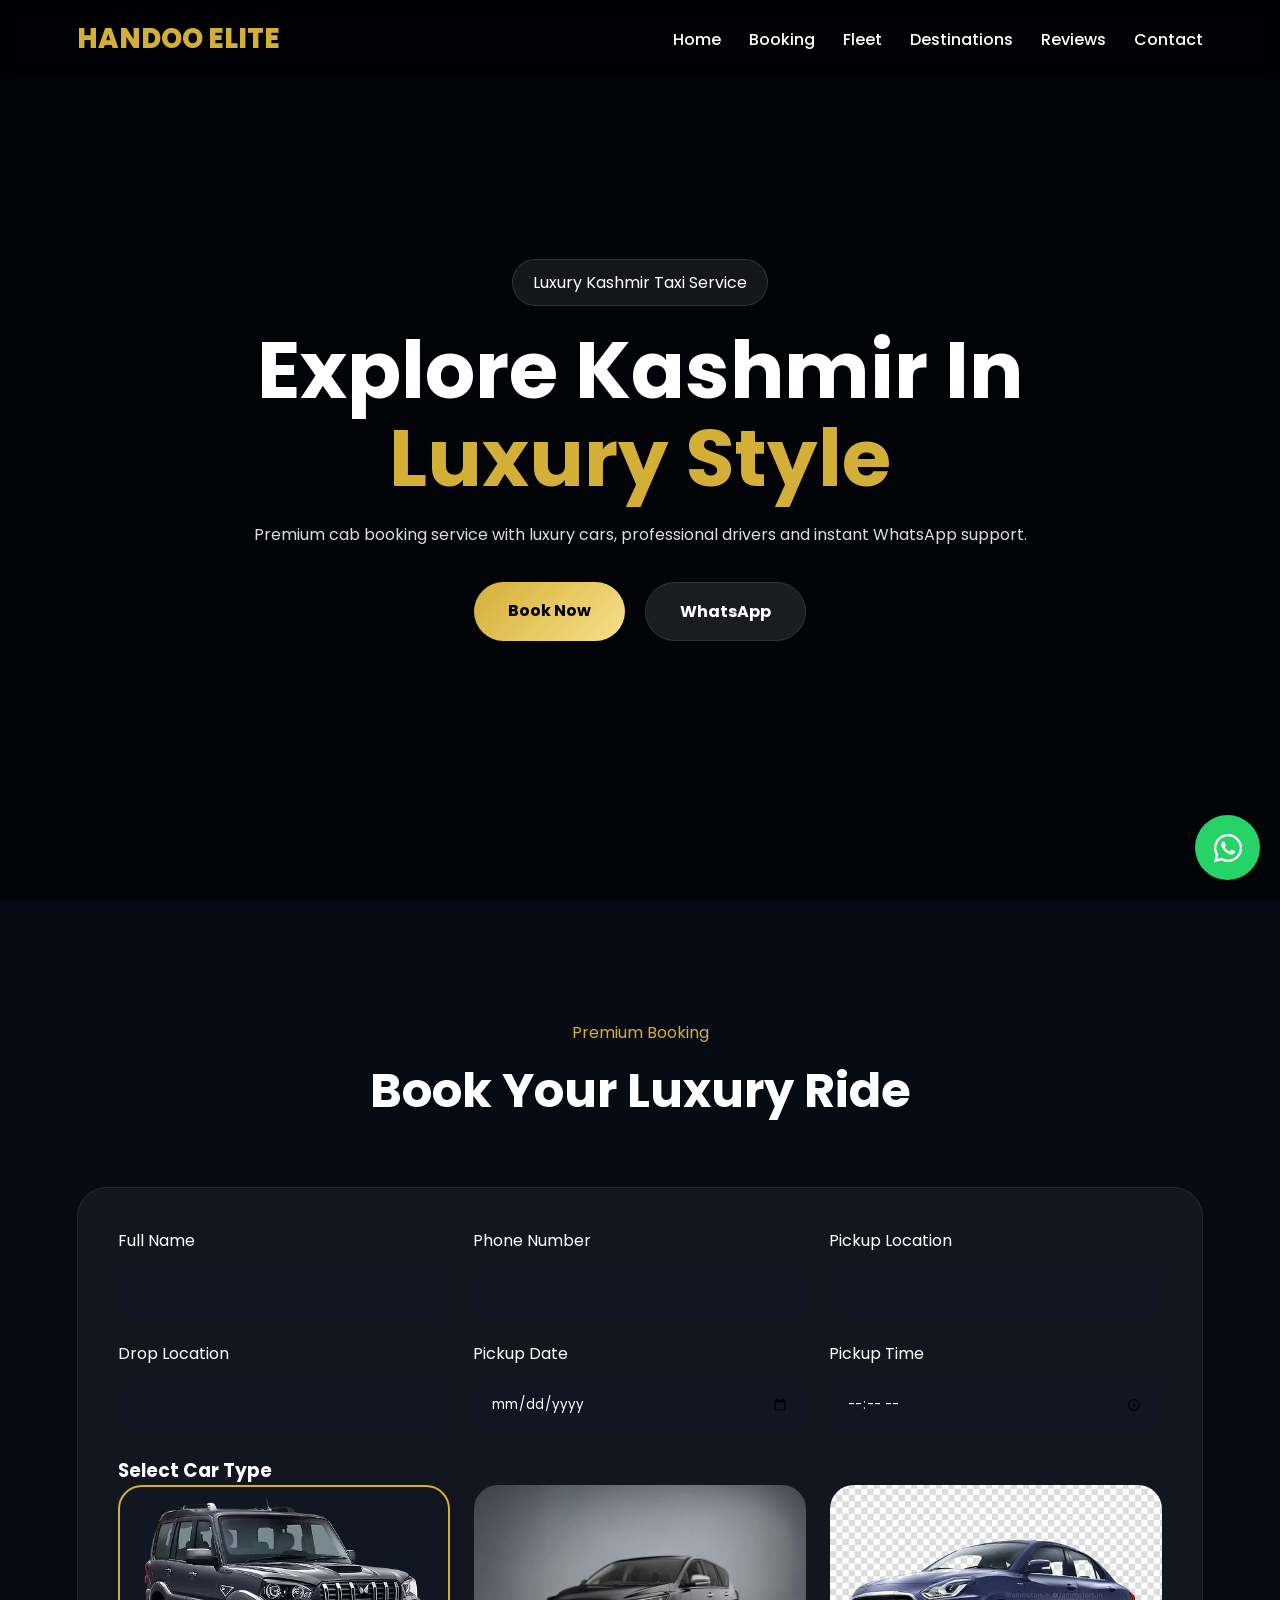
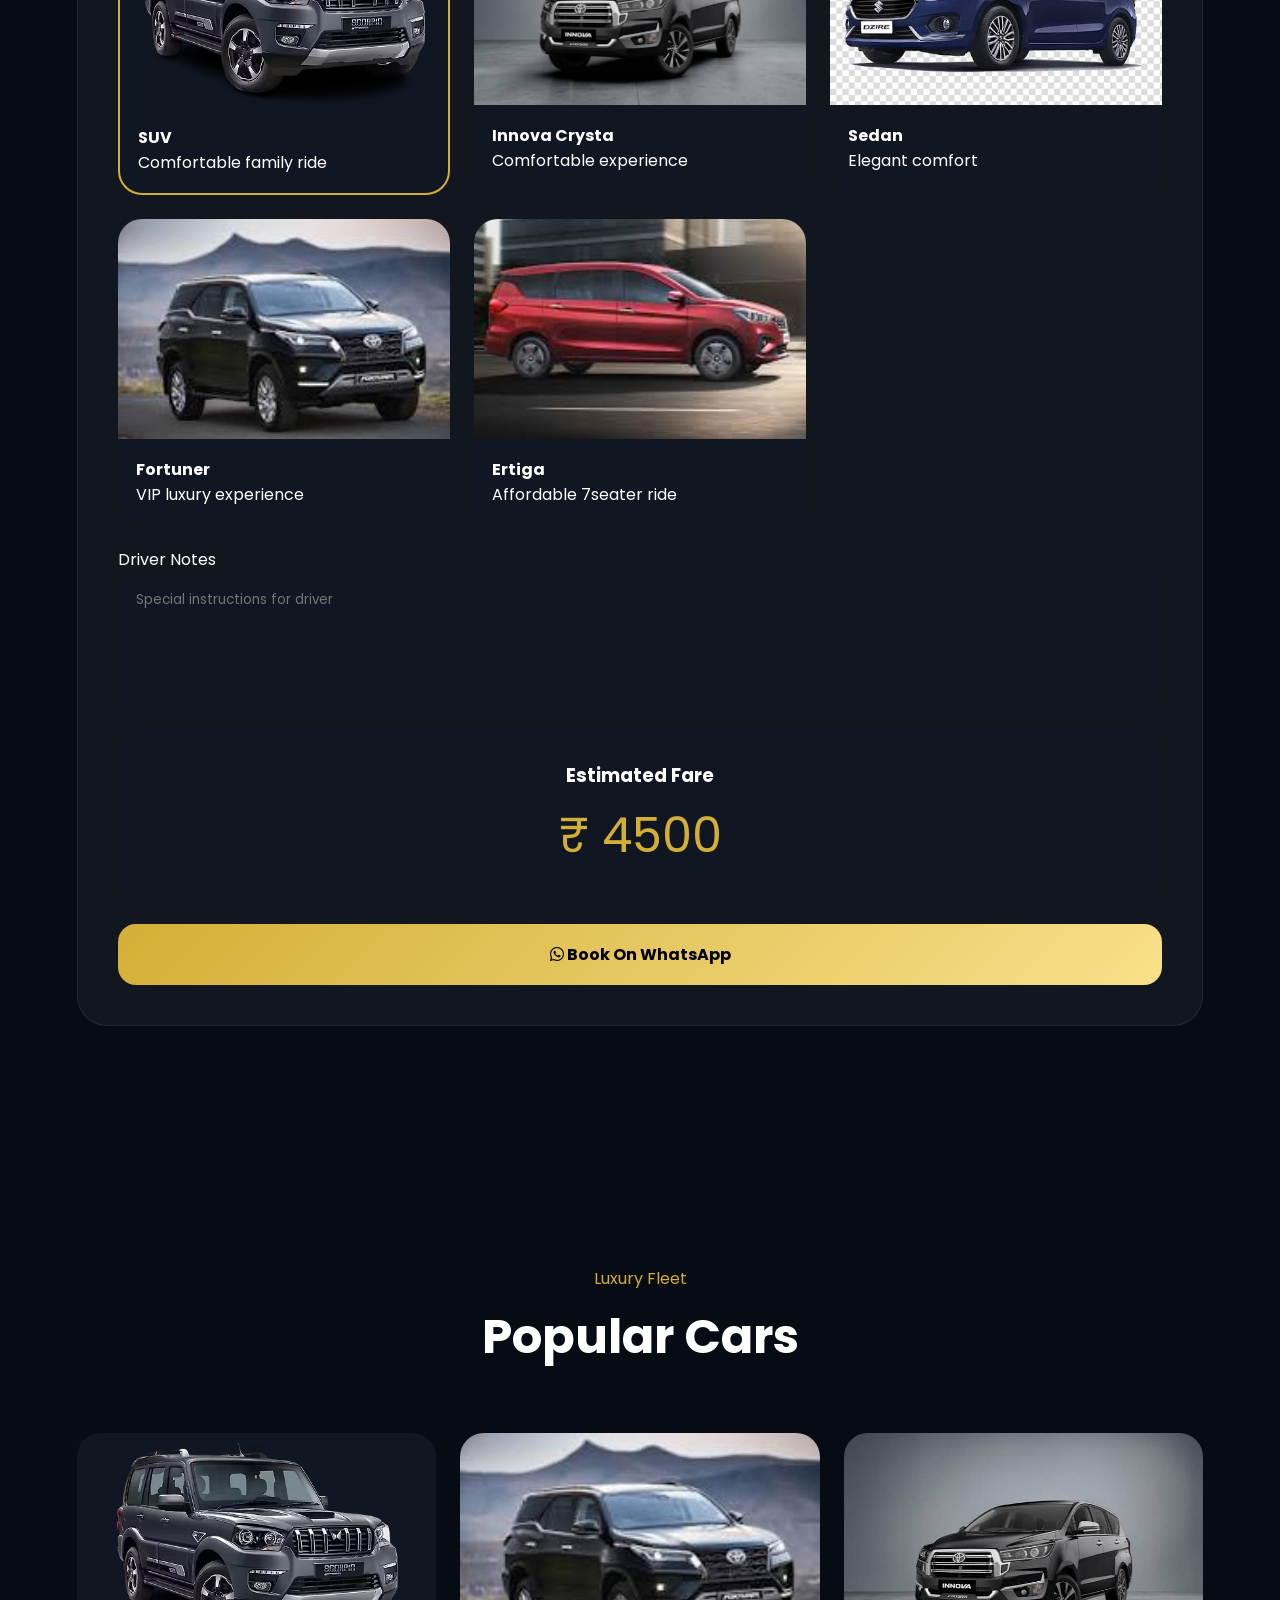
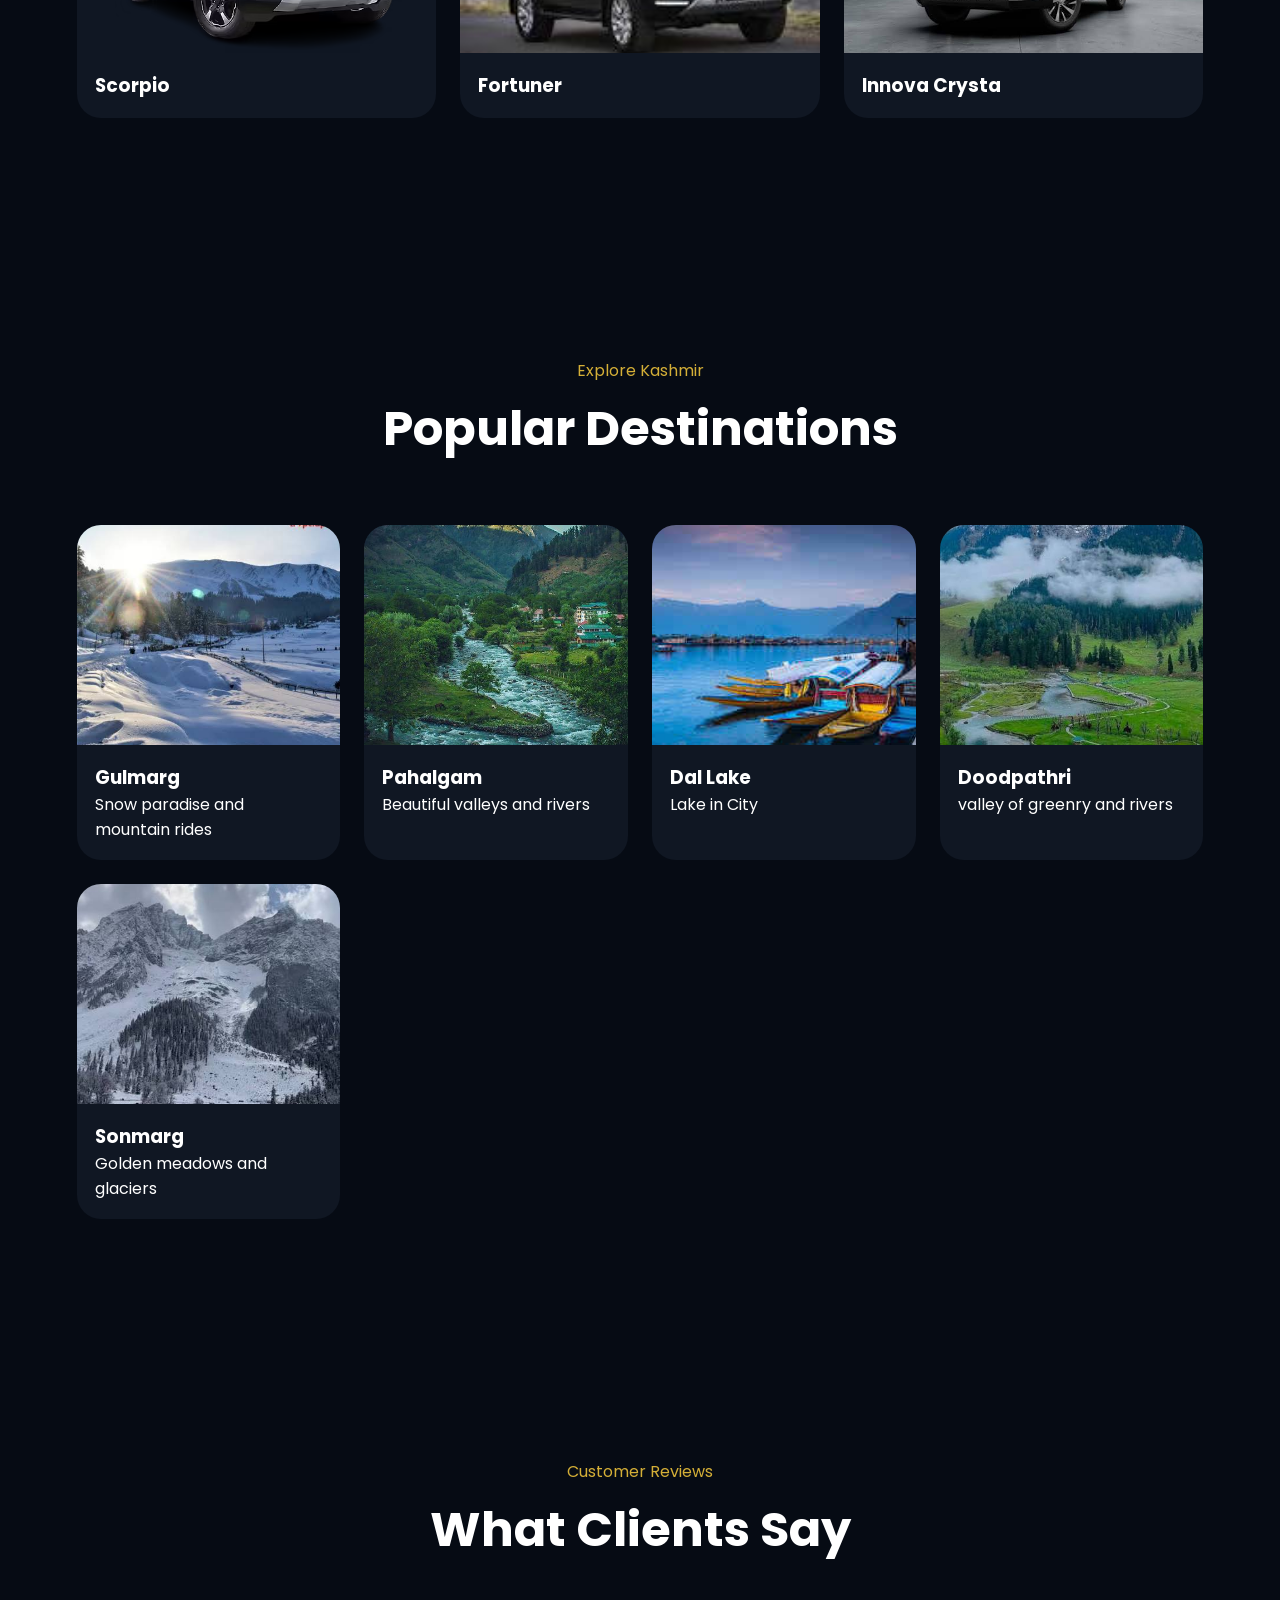
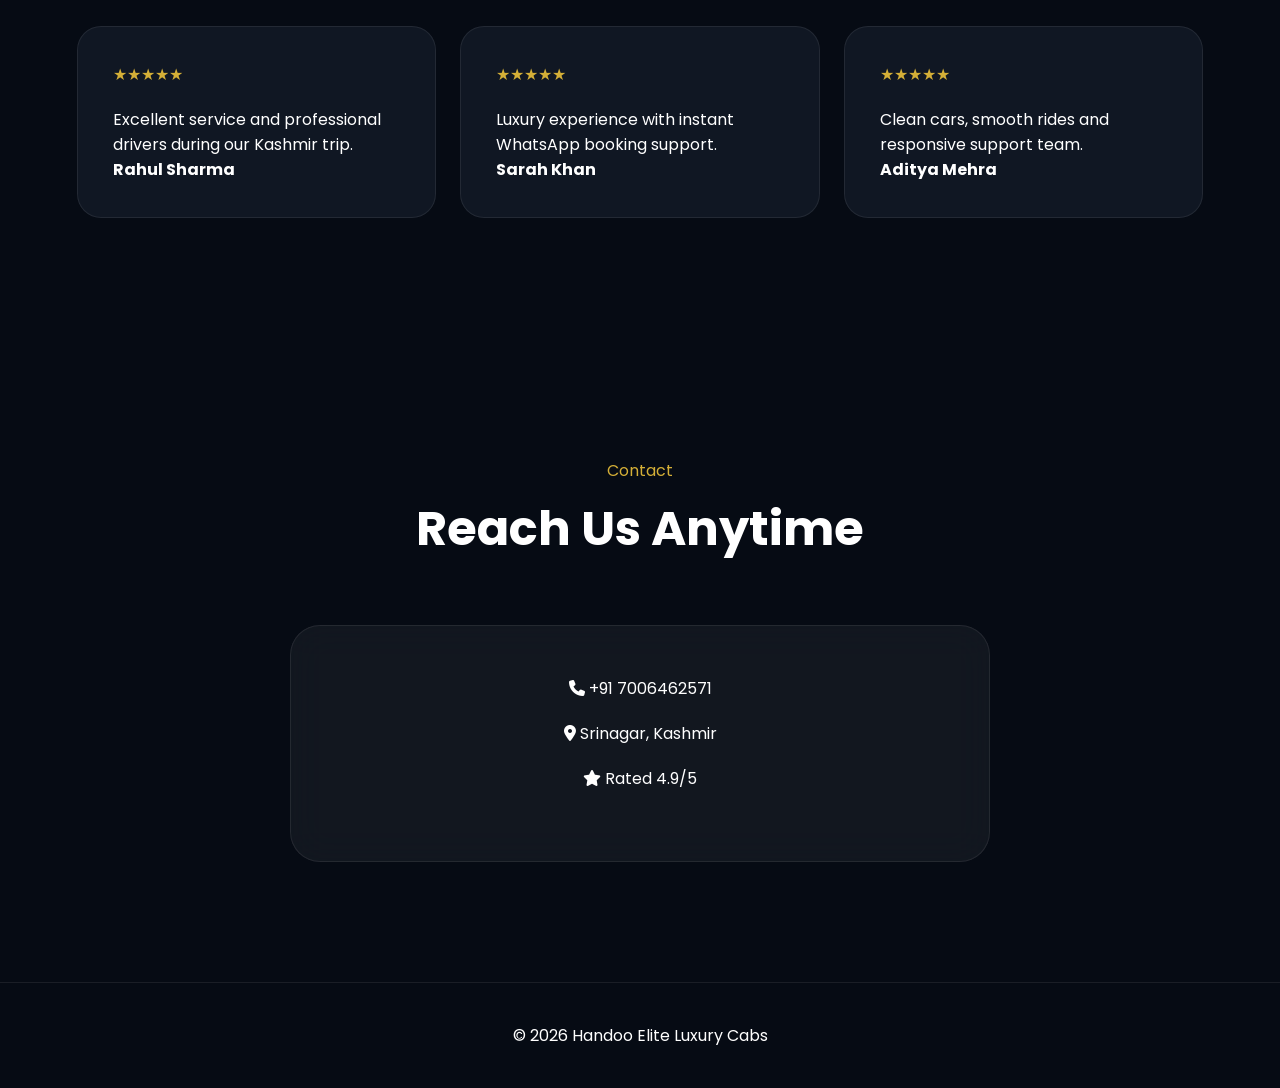
<file: index.html>
<!DOCTYPE html>
<html lang="en">
<head>
<meta charset="UTF-8">
<meta name="viewport" content="width=device-width, initial-scale=1.0">
<title>Handoo Elite | Luxury Kashmir Cab Booking</title>

<meta name="description" content="Luxury Kashmir cab booking website with premium rides, SUV, Sedan and luxury taxi services in Srinagar Kashmir.">

<link rel="preconnect" href="https://fonts.googleapis.com">
<link rel="preconnect" href="https://fonts.gstatic.com" crossorigin>

<link href="https://fonts.googleapis.com/css2?family=Poppins:wght@300;400;500;600;700;800&display=swap" rel="stylesheet">

<link rel="stylesheet" href="https://cdnjs.cloudflare.com/ajax/libs/font-awesome/6.5.2/css/all.min.css">

<link rel="stylesheet" href="style.css">
</head>

<body>

<div class="loader" id="loader">
<div class="spinner"></div>
</div>

<nav class="navbar">
<div class="logo">HANDOO ELITE</div>

<div class="menu-btn" id="menuBtn">
<i class="fa-solid fa-bars"></i>
</div>

<ul class="nav-links" id="navLinks">
<li><a href="#home">Home</a></li>
<li><a href="#booking">Booking</a></li>
<li><a href="#fleet">Fleet</a></li>
<li><a href="#destinations">Destinations</a></li>
<li><a href="#reviews">Reviews</a></li>
<li><a href="#contact">Contact</a></li>
</ul>
</nav>

<section class="hero" id="home">
<div class="overlay"></div>

<div class="hero-content">
<span class="badge">Luxury Kashmir Taxi Service</span>

<h1>
Explore Kashmir In
<span>Luxury Style</span>
</h1>

<p>
Premium cab booking service with luxury cars, professional drivers and instant WhatsApp support.
</p>

<div class="hero-buttons">
<a href="#booking" class="primary-btn">Book Now</a>

<a href="https://wa.me/917006462571" target="_blank" class="secondary-btn">
WhatsApp
</a>
</div>
</div>
</section>

<section class="booking-section" id="booking">

<div class="section-title">
<span>Premium Booking</span>
<h2>Book Your Luxury Ride</h2>
</div>

<div class="booking-container glass">

<form id="bookingForm">

<div class="input-group">
<label>Full Name</label>
<input type="text" id="name" required>
</div>

<div class="input-group">
<label>Phone Number</label>
<input type="tel" id="phone" required>
</div>

<div class="input-group">
<label>Pickup Location</label>
<input type="text" id="pickup" required>
</div>

<div class="input-group">
<label>Drop Location</label>
<input type="text" id="destination" required>
</div>

<div class="input-group">
<label>Pickup Date</label>
<input type="date" id="pickupDate" required>
</div>

<div class="input-group">
<label>Pickup Time</label>
<input type="time" id="pickupTime" required>
</div>

<div class="full-width">
<h3 class="fleet-heading">Select Car Type</h3>

<div class="car-grid">
<!-- suv  -->
<div class="car-card active" data-price="4500">
<img src="scorpio.png">
<div class="car-info">
<h4>SUV</h4>
<p>Comfortable family ride</p>
</div>
</div>

<div class="car-card" data-price="8500">
<img src="crysta.png">
<div class="car-info">
<h4>Innova Crysta</h4>
<p>Comfortable experience</p>
</div>
</div>
  
<div class="car-card" data-price="3200">
<img src="dzire.png">
<div class="car-info">
<h4>Sedan</h4>
<p>Elegant comfort</p>
</div>
</div>

<div class="car-card" data-price="8500">
<img src="fortuner.png">
<div class="car-info">
<h4> Fortuner</h4>
<p>VIP luxury experience</p>
</div>
</div>

<div class="car-card" data-price="2500">
<img src="ertiga.png">
<div class="car-info">
<h4>Ertiga</h4>
<p>Affordable 7seater ride</p>
</div>
</div>

</div>
</div>

<div class="full-width">
<label>Driver Notes</label>
<textarea id="messageBox" placeholder="Special instructions for driver"></textarea>
</div>

<div class="fare-box full-width">
<h3>Estimated Fare</h3>
<div class="fare">
₹ <span id="fareAmount">4500</span>
</div>
</div>

<button type="submit" class="submit-btn full-width">
<i class="fa-brands fa-whatsapp"></i>
Book On WhatsApp
</button>

</form>

</div>
</section>

<section class="fleet-section" id="fleet">

<div class="section-title">
<span>Luxury Fleet</span>
<h2>Popular Cars</h2>
</div>

<div class="fleet-grid">

<div class="fleet-card">
<img src="scorpio.png">
<h3>Scorpio</h3>
</div>

<div class="fleet-card">
<img src="fortuner.png">
<h3>Fortuner</h3>
</div>

<div class="fleet-card">
<img src="crysta.png">
<h3>Innova Crysta</h3>
</div>

</div>

</section>

<section class="destination-section" id="destinations">

<div class="section-title">
<span>Explore Kashmir</span>
<h2>Popular Destinations</h2>
</div>

<div class="destination-grid">

<div class="destination-card">
<img src="gulmarg.jpeg">
<div class="destination-content">
<h3>Gulmarg</h3>
<p>Snow paradise and mountain rides</p>
</div>
</div>

<div class="destination-card">
<img src="pahalgam.jpeg">
<div class="destination-content">
<h3>Pahalgam</h3>
<p>Beautiful valleys and rivers</p>
</div>
</div>

<div class="destination-card">
<img src="dallake.jpeg">
<div class="destination-content">
<h3>Dal Lake</h3>
<p>Lake in City </p>
</div>
</div>

<div class="destination-card">
<img src="doodpathri.jpeg">
<div class="destination-content">
<h3>Doodpathri</h3>
<p>valley of greenry and rivers</p>
</div>
</div>  

<div class="destination-card">
<img src="sonmarg.jpeg">
<div class="destination-content">
<h3>Sonmarg</h3>
<p>Golden meadows and glaciers</p>
</div>
</div>

</div>
</section>

<section class="reviews-section" id="reviews">

<div class="section-title">
<span>Customer Reviews</span>
<h2>What Clients Say</h2>
</div>

<div class="review-grid">

<div class="review-card glass">
<div class="stars">★★★★★</div>
<p>Excellent service and professional drivers during our Kashmir trip.</p>
<h4>Rahul Sharma</h4>
</div>

<div class="review-card glass">
<div class="stars">★★★★★</div>
<p>Luxury experience with instant WhatsApp booking support.</p>
<h4>Sarah Khan</h4>
</div>

<div class="review-card glass">
<div class="stars">★★★★★</div>
<p>Clean cars, smooth rides and responsive support team.</p>
<h4>Aditya Mehra</h4>
</div>

</div>
</section>

<section class="contact-section" id="contact">

<div class="section-title">
<span>Contact</span>
<h2>Reach Us Anytime</h2>
</div>

<div class="contact-box glass">
<p><i class="fa-solid fa-phone"></i> +91 7006462571</p>
<p><i class="fa-solid fa-location-dot"></i> Srinagar, Kashmir</p>
<p><i class="fa-solid fa-star"></i> Rated 4.9/5</p>
</div>

</section>

<a href="https://wa.me/917006462571" class="floating-whatsapp" target="_blank">
<i class="fa-brands fa-whatsapp"></i>
</a>

<div class="mobile-book-btn">
<a href="#booking">Book Ride</a>
</div>

<footer>
© 2026 Handoo Elite Luxury Cabs
</footer>

<script src="script.js"></script>

</body>
</html>
</file>
<file: style.css>
*{
margin:0;
padding:0;
box-sizing:border-box;
font-family:'Poppins',sans-serif;
scroll-behavior:smooth;
}

body{
background:#060b14;
color:white;
overflow-x:hidden;
}

img{
width:100%;
display:block;
}

.loader{
position:fixed;
inset:0;
background:#000;
display:flex;
justify-content:center;
align-items:center;
z-index:99999;
}

.spinner{
width:70px;
height:70px;
border:5px solid rgba(255,255,255,0.2);
border-top-color:#d4af37;
border-radius:50%;
animation:spin 1s linear infinite;
}

@keyframes spin{
100%{
transform:rotate(360deg);
}
}

.navbar{
position:fixed;
top:0;
left:0;
width:100%;
padding:18px 6%;
display:flex;
justify-content:space-between;
align-items:center;
background:rgba(0,0,0,0.55);
backdrop-filter:blur(14px);
z-index:999;
}

.logo{
font-size:1.7rem;
font-weight:800;
color:#d4af37;
}

.nav-links{
display:flex;
list-style:none;
gap:28px;
}

.nav-links a{
text-decoration:none;
color:white;
font-weight:500;
transition:0.3s;
}

.nav-links a:hover{
color:#d4af37;
}

.menu-btn{
display:none;
font-size:1.5rem;
cursor:pointer;
}

.hero{
height:100vh;
background:url('https://images.unsplash.com/photo-1500530855697-b586d89ba3ee?q=80&w=1800&auto=format&fit=crop') center/cover;
position:relative;
display:flex;
justify-content:center;
align-items:center;
text-align:center;
padding:20px;
}

.overlay{
position:absolute;
inset:0;
background:rgba(0,0,0,0.7);
}

.hero-content{
position:relative;
z-index:2;
max-width:850px;
}

.badge{
padding:10px 20px;
border-radius:50px;
background:rgba(255,255,255,0.08);
border:1px solid rgba(255,255,255,0.12);
display:inline-block;
margin-bottom:20px;
}

.hero h1{
font-size:5rem;
line-height:1.1;
margin-bottom:20px;
}

.hero h1 span{
color:#d4af37;
}

.hero p{
color:#ddd;
margin-bottom:35px;
}

.hero-buttons{
display:flex;
gap:20px;
justify-content:center;
flex-wrap:wrap;
}

.primary-btn,
.secondary-btn{
padding:16px 34px;
border-radius:50px;
text-decoration:none;
font-weight:700;
}

.primary-btn{
background:linear-gradient(135deg,#d4af37,#f8e08a);
color:black;
}

.secondary-btn{
background:rgba(255,255,255,0.1);
border:1px solid rgba(255,255,255,0.1);
color:white;
}

.section-title{
text-align:center;
margin-bottom:60px;
}

.section-title span{
color:#d4af37;
}

.section-title h2{
font-size:3rem;
margin-top:10px;
}

.booking-section,
.fleet-section,
.destination-section,
.reviews-section,
.contact-section{
padding:120px 6%;
}

.glass{
background:rgba(255,255,255,0.05);
backdrop-filter:blur(18px);
border:1px solid rgba(255,255,255,0.08);
border-radius:30px;
}

.booking-container{
max-width:1200px;
margin:auto;
padding:40px;
}

form{
display:grid;
grid-template-columns:repeat(auto-fit,minmax(250px,1fr));
gap:22px;
}

.input-group{
display:flex;
flex-direction:column;
gap:10px;
}

.full-width{
grid-column:1/-1;
}

input,
textarea{
padding:18px;
border:none;
border-radius:18px;
background:#101723;
color:white;
width:100%;
}

textarea{
min-height:130px;
resize:none;
}

.car-grid,
.fleet-grid,
.destination-grid,
.review-grid{
display:grid;
grid-template-columns:repeat(auto-fit,minmax(250px,1fr));
gap:24px;
}

.car-card,
.fleet-card,
.destination-card,
.review-card{
background:#101723;
border-radius:24px;
overflow:hidden;
transition:0.4s;
}

.car-card:hover,
.fleet-card:hover,
.destination-card:hover,
.review-card:hover{
transform:translateY(-8px);
}

.car-card.active{
border:2px solid #d4af37;
}

.car-card img,
.fleet-card img,
.destination-card img{
height:220px;
object-fit:cover;
}

.car-info,
.destination-content,
.fleet-card h3{
padding:18px;
}

.fare-box{
background:#101723;
padding:30px;
border-radius:22px;
text-align:center;
}

.fare{
font-size:3rem;
color:#d4af37;
margin-top:10px;
}

.submit-btn{
padding:18px;
border:none;
border-radius:18px;
background:linear-gradient(135deg,#d4af37,#f8e08a);
font-weight:700;
cursor:pointer;
font-size:1rem;
}

.review-card{
padding:35px;
}

.stars{
color:#d4af37;
margin-bottom:20px;
}

.contact-box{
max-width:700px;
margin:auto;
padding:50px;
text-align:center;
}

.contact-box p{
margin-bottom:20px;
}

.floating-whatsapp{
position:fixed;
right:20px;
bottom:20px;
width:65px;
height:65px;
background:#25d366;
border-radius:50%;
display:flex;
justify-content:center;
align-items:center;
font-size:2rem;
color:white;
text-decoration:none;
z-index:999;
}

.mobile-book-btn{
display:none;
}

footer{
text-align:center;
padding:40px 20px;
border-top:1px solid rgba(255,255,255,0.08);
}

@media(max-width:900px){

.hero h1{
font-size:3rem;
}

.menu-btn{
display:block;
}

.nav-links{
position:absolute;
top:100%;
left:0;
width:100%;
background:#050811;
flex-direction:column;
padding:25px;
display:none;
}

.nav-links.active{
display:flex;
}

.booking-container{
padding:25px;
}

.section-title h2{
font-size:2.2rem;
}

.mobile-book-btn{
display:block;
position:fixed;
bottom:0;
left:0;
width:100%;
z-index:999;
}

.mobile-book-btn a{
display:block;
padding:18px;
background:#d4af37;
text-align:center;
text-decoration:none;
font-weight:700;
color:black;
}

body{
padding-bottom:70px;
}
}
</file>
